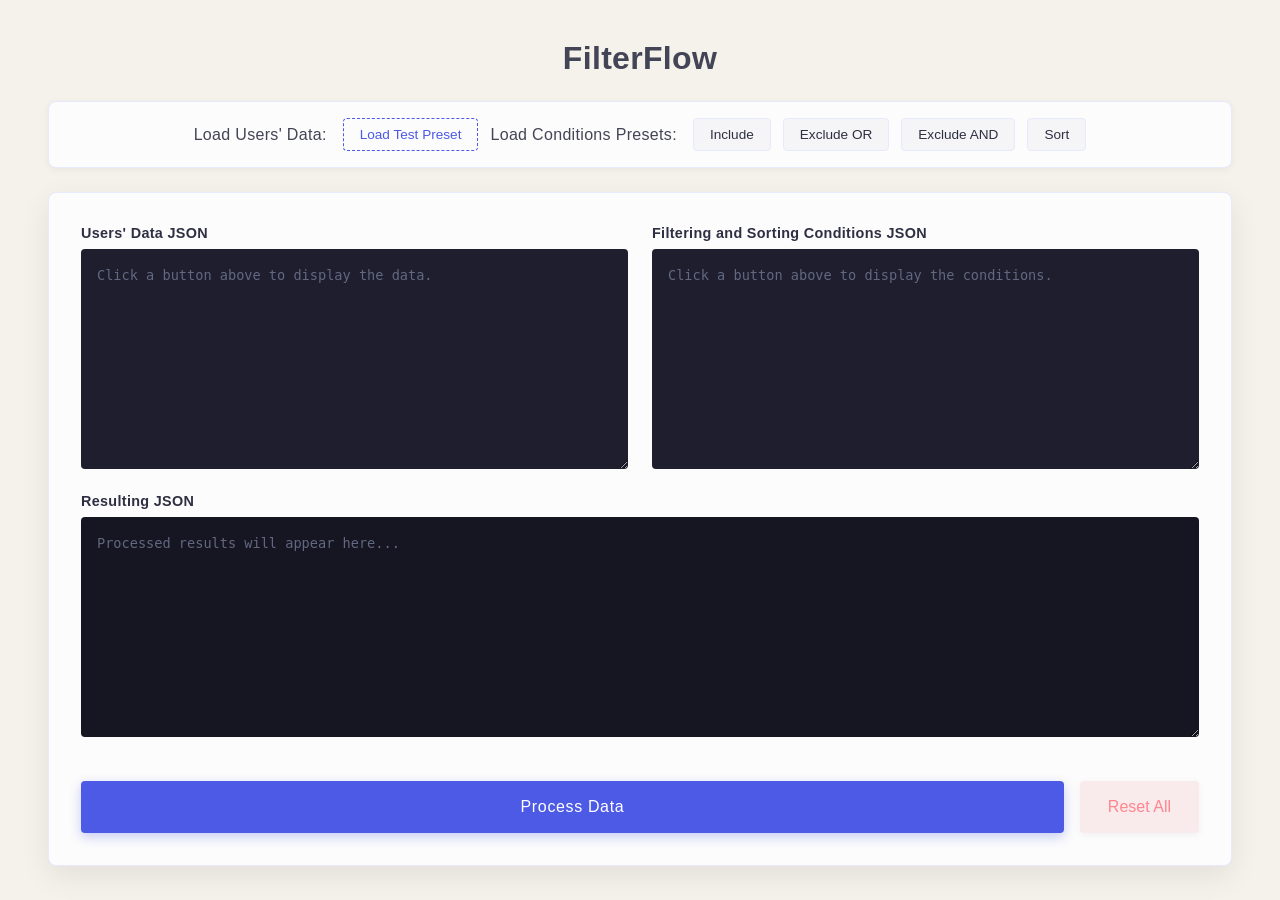
<file: src/projects/filter/filter.html>
<!doctype html>
<html lang="en">
  <head>
    <meta charset="UTF-8" />
    <meta name="viewport" content="width=device-width, initial-scale=1.0" />
    <title>FilterFlow</title>
    <link rel="stylesheet" href="../../base.css" />
    <link rel="stylesheet" href="./style-filter.css" />
  </head>
  <body>
    <div class="container">
      <header>
        <h1 class="project-name">FilterFlow</h1>
      </header>
      <main>
        <section class="presets-section">
          <span class="btn-labels">Load Users' Data:</span>
          <button
            class="preset-btn load-data"
            type="button"
            data-preset="user-data"
          >
            Load Test Preset
          </button>
          <span class="btn-labels">Load Conditions Presets:</span>
          <button class="preset-btn" type="button" data-preset="include">
            Include
          </button>
          <button class="preset-btn" type="button" data-preset="exclude-or">
            Exclude OR
          </button>
          <button class="preset-btn" type="button" data-preset="exclude-and">
            Exclude AND
          </button>
          <button class="preset-btn" type="button" data-preset="sort">
            Sort
          </button>
        </section>
        <form class="filter-form">
          <label class="field-name">
            Users' Data JSON
            <textarea
              id="json-input"
              class="panel-textarea"
              name="jsonInput"
              placeholder="Click a button above to display the data."
            ></textarea>
          </label>
          <label class="field-name">
            Filtering and Sorting Conditions JSON
            <textarea
              id="conditions"
              class="panel-textarea"
              name="jsonCondition"
              placeholder="Click a button above to display the conditions."
            ></textarea>
          </label>
          <label class="field-name panel-label">
            Resulting JSON
            <textarea
              id="json-output"
              class="panel-textarea"
              readonly
              placeholder="Processed results will appear here..."
            ></textarea>
          </label>
          <div class="actions-wrapper">
            <button type="submit" class="process-btn">Process Data</button>
            <button type="button" id="reset-btn" class="reset-btn">
              Reset All
            </button>
          </div>
        </form>
      </main>
    </div>
    <script type="module" src="./app-filter.js"></script>
  </body>
</html>
</file>
<file: src/base.css>
/* -------------CUSTOM VARIABLES------------ */
:root {
  --text-color: #434455;
  --btn-text-color: #ffffff;
  --bg-color: #f5f2eb;
  --card-bg: #f5f5f7;
  --app-bg: #fcfcfc;
  --accent-color: #4d5ae5;
  --accent-hover: #404bbf;
  --border-color: #8e8f99;
  --form-border-radius: 8px;
  --element-border-radius: 4px;
  --line-color: #e7e9fc;
  --result-color: #2e2f42;
  --code-bg: #1e1e2e;
  --code-text: #cdd6f4;
  --bg-hover: #28283d;
  --border-hover: #9fa2ff;
  --placeholder: #626880;
  --bg-output: #161622;
  --btn-reset-color: #ff858f;
  --bg-reset-hover: #e06c75;
  --border-reset-hover: #e06c75;
  --bg--color-reset: rgba(224, 108, 117, 0.12);
  --shadow-sm: 0 2px 8px rgba(0, 0, 0, 0.05);
  --shadow-md: 0 10px 30px rgba(0, 0, 0, 0.08);
  --shadow-hover: 0 0 10px rgba(159, 162, 255, 0.5);
  --shadow-reset-hover: 0 0 12px rgba(224, 108, 117, 0.4);
  --shadow-btn: 0 4px 12px rgba(77, 90, 229, 0.3);
  --transition: all 0.25s cubic-bezier(0.4, 0, 0.2, 1);
}

/* --------------RESET STYLES-------------- */

*,
*::before,
*::after {
  box-sizing: border-box;
}

body,
p,
h1,
h2,
h3,
h4,
h5,
h6 {
  margin: 0;
}

ul {
  margin: 0;
  padding-left: 0;
  list-style: none;
}

a {
  text-decoration: none;
  cursor: pointer;
}

img {
  display: block;
  max-width: 100%;
  height: auto;
}

button {
  padding: 0;
  cursor: pointer;
}

input,
select,
textarea {
  font-family: inherit;
  font-size: inherit;
  color: inherit;
  background-color: transparent;
  border: none;
}

/* --------------GENERAL STYLES-------------- */

body {
  font-family: 'Roboto', sans-serif;
  letter-spacing: 0.02em;
  background-color: var(--bg-color);
  color: var(--text-color);
}

.container {
  max-width: 1200px;
  margin: 0 auto;
  padding-left: 8px;
  padding-right: 8px;
  padding-top: 40px;
}

.project-name {
  text-align: center;
}
</file>
<file: src/projects/filter/style-filter.css>
.presets-section {
  display: flex;
  align-items: center;
  justify-content: center;
  flex-wrap: wrap;
  gap: 12px;
  margin: 24px auto;
  padding: 16px 24px;
  background-color: var(--app-bg);
  border-radius: var(--form-border-radius);
  border: 1px solid var(--line-color);
  box-shadow: var(--shadow-sm);
}

.btn-labels {
  margin-right: 4px;
  font-size: 1rem;
}

.preset-btn {
  font-size: 0.85rem;
  padding: 8px 16px;
  background-color: var(--card-bg);
  color: var(--result-color);
  border: 1px solid var(--line-color);
  border-radius: var(--element-border-radius);
  transition: var(--transition);
}

.preset-btn:is(:hover, :focus) {
  background-color: var(--line-color);
  border-color: var(--border-color);
}

.load-data {
  background-color: transparent;
  border: 1px dashed var(--accent-color);
  color: var(--accent-color);
}

.filter-form {
  display: grid;
  grid-template-columns: 1fr 1fr;
  gap: 24px;
  padding: 32px;
  background-color: var(--app-bg);
  border-radius: var(--form-border-radius);
  border: 1px solid var(--line-color);
  box-shadow: var(--shadow-md);
}

.field-name {
  display: flex;
  flex-direction: column;
  gap: 8px;
  font-size: 0.9rem;
  font-weight: 700;
  color: var(--result-color);
}

.panel-label {
  grid-column: 1 / -1;
}

.panel-textarea {
  width: 100%;
  min-height: 220px;
  padding: 16px;
  font-family: 'Fira Code', monospace;
  font-size: 0.85rem;
  line-height: 1.5;
  background-color: var(--code-bg);
  color: var(--code-text);
  border-radius: var(--element-border-radius);
  resize: vertical;
  transition: var(--transition);
}

.panel-textarea:is(:hover, :focus) {
  outline: none;
  background-color: var(--bg-hover);
  border: 2px solid var(--border-hover);
  box-shadow: var(--shadow-hover);
  cursor: text;
}

.panel-textarea::placeholder {
  color: var(--placeholder);
}

#json-output {
  background-color: var(--bg-output);
}

#json-output:is(:hover, :focus) {
  border: none;
  box-shadow: none;
}
.actions-wrapper {
  display: flex;
  gap: 16px;
  margin-top: 20px;
  grid-column: 1 / -1;
}

.process-btn {
  flex: 1;
  padding: 14px 24px;
  font-size: 1rem;
  line-height: 1.5;
  letter-spacing: 0.04em;
  background-color: var(--accent-color);
  color: var(--btn-text-color);
  border-radius: var(--element-border-radius);
  border: none;
  box-shadow: var(--shadow-btn);
  transition: var(--transition);
}

.process-btn:is(:hover, :focus) {
  background-color: var(--accent-hover);
  transform: translateY(-1px);
}

#reset-btn {
  flex: 0 1 auto;
  padding: 14px 28px;
  font-size: 1rem;
  line-height: 1.5;
  border: none;
  border-radius: var(--element-border-radius);
  color: var(--btn-reset-color);
  background-color: var(--bg--color-reset);
  box-shadow: var(--shadow-sm);
  transition: var(--transition);
}

#reset-btn:is(:hover, :focus) {
  color: var(--btn-text-color);
  background-color: var(--bg-reset-hover);
  border-color: var(--border-reset-hover);
  box-shadow: var(--shadow-reset-hover);
  transform: translateY(-1px);
}
</file>
